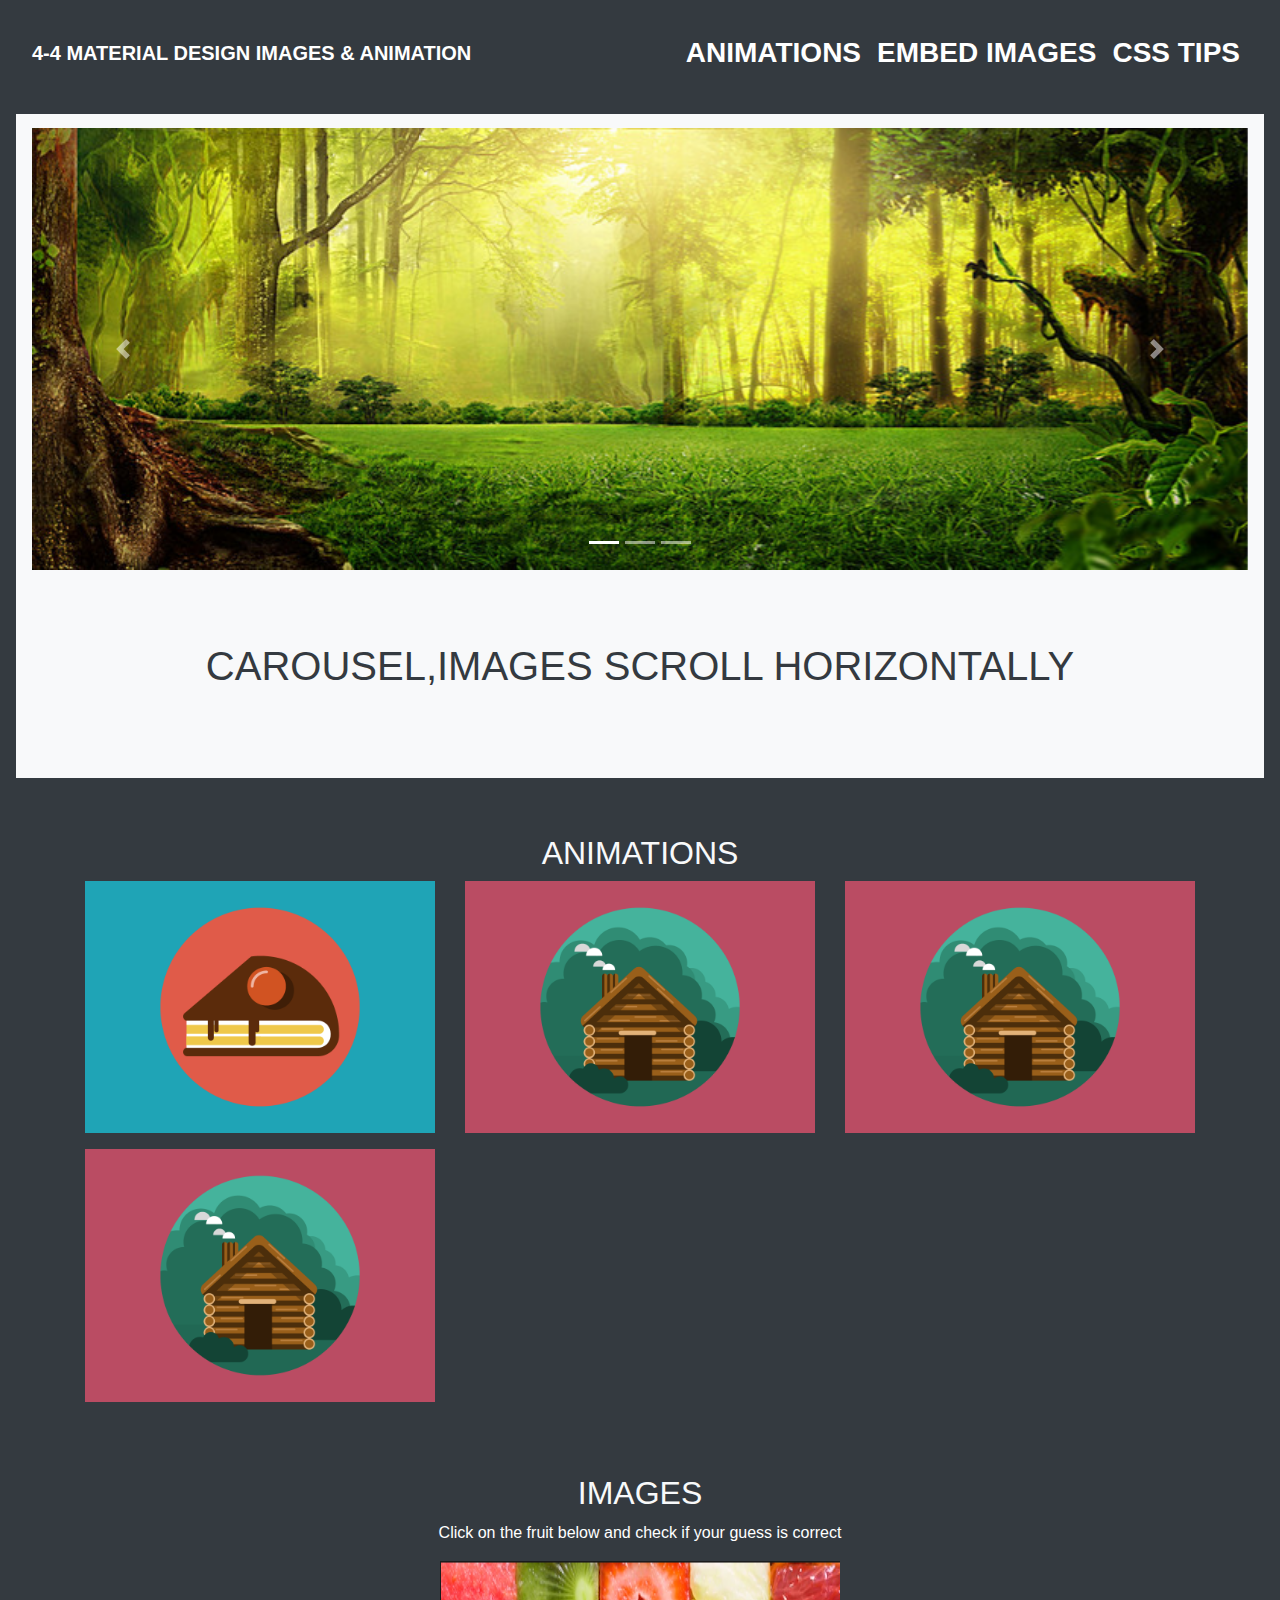
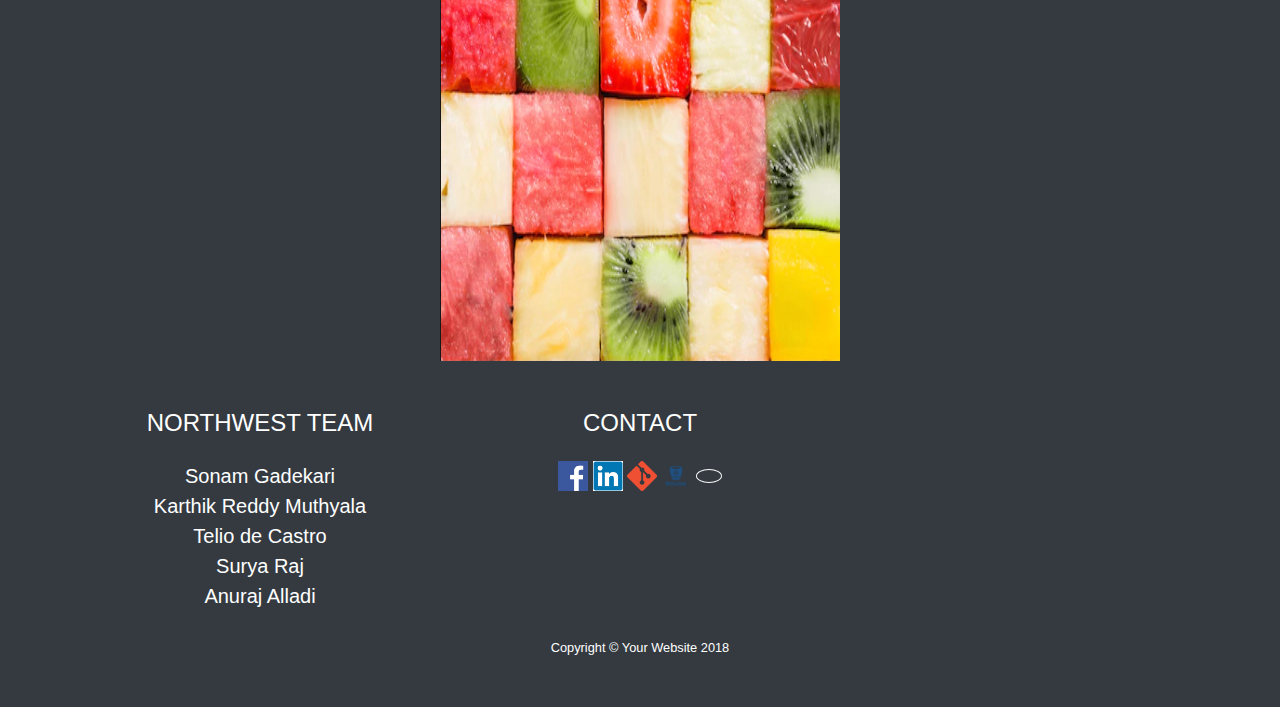
<file: index.html>
<!DOCTYPE html>
<html lang="en">
  <head>
    <meta charset="utf-8">
    <meta name="viewport" content="width=device-width, initial-scale=1, shrink-to-fit=no">
    <meta name="description" content="">
    <meta name="author" content="">
    <title>4-4 Material Design Images & Animation</title>
   <!--<link href='https://fonts.googleapis.com/css?family=Sofia Highlight' rel='stylesheet'>	-->
   <link rel="stylesheet" href="https://maxcdn.bootstrapcdn.com/bootstrap/4.0.0/css/bootstrap.min.css" integrity="sha384-Gn5384xqQ1aoWXA+058RXPxPg6fy4IWvTNh0E263XmFcJlSAwiGgFAW/dAiS6JXm" crossorigin="anonymous">
   <script src="https://code.jquery.com/jquery-3.2.1.slim.min.js" integrity="sha384-KJ3o2DKtIkvYIK3UENzmM7KCkRr/rE9/Qpg6aAZGJwFDMVNA/GpGFF93hXpG5KkN" crossorigin="anonymous"></script>
   <script src="https://cdnjs.cloudflare.com/ajax/libs/popper.js/1.12.9/umd/popper.min.js" integrity="sha384-ApNbgh9B+Y1QKtv3Rn7W3mgPxhU9K/ScQsAP7hUibX39j7fakFPskvXusvfa0b4Q" crossorigin="anonymous"></script>
   <script src="https://maxcdn.bootstrapcdn.com/bootstrap/4.0.0/js/bootstrap.min.js" integrity="sha384-JZR6Spejh4U02d8jOt6vLEHfe/JQGiRRSQQxSfFWpi1MquVdAyjUar5+76PVCmYl" crossorigin="anonymous"></script>
   <link href="css/navigationfont.css" rel="stylesheet">
  </head>
  <body id="page-top" class="p-3 mb-2 bg-dark text-white">
    <!-- Navigation -->
    <nav id ="fontid" class="navbar navbar-expand-lg bg-secondary fixed-top text-uppercase text-light bg-dark" id="mainNav">
      <div class="container-fluid p-3 mb-2 bg-dark text-white">
        <a class="navbar-brand js-scroll-trigger" href="#page-top" style="color:white">4-4 Material Design Images & Animation</a>
        <button class="navbar-toggler navbar-toggler-right text-uppercase" type="button" data-toggle="collapse" data-target="#navbarResponsive" aria-controls="navbarResponsive" aria-expanded="false" aria-label="Toggle navigation">
          Menu
        </button>		
        <div class="collapse navbar-collapse" id="navbarResponsive">
          <ul class="nav navbar-nav ml-auto"">
            <li class="nav-item">
              <a class="nav-link js-scroll-trigger" href="#portfolio" style="color:white">Animations</a>
            </li>
            <li class="nav-item">
              <a class="nav-link js-scroll-trigger" href="#imagedivision" style="color:white">Embed Images</a>
            </li>
            <li class="nav-item">
              <a class="nav-link js-scroll-trigger" href="#contact"style="color:white">CSS tips</a>
            </li>
          </ul>
        </div>
      </div>
    </nav>
    <!-- Header -->
    <br><br><br><br>
    <header class="masthead bg-primary text-white text-center">
      <div class="container-fluid p-3 mb-2 bg-light text-dark">
  <!--      <img class="img-fluid mb-5 d-block mx-auto" src="img/profile.png" alt="">    -->
<div id="carouselExampleIndicators" class="carousel slide" data-ride="carousel">
  <ol class="carousel-indicators ">
    <li data-target="#carouselExampleIndicators" data-slide-to="0" class="active"></li>
    <li data-target="#carouselExampleIndicators" data-slide-to="1"></li>
    <li data-target="#carouselExampleIndicators" data-slide-to="2"></li>
  </ol>
  <div class="carousel-inner">
    <div class="carousel-item active">
      <img class="d-block w-100" src="img/portfolio/nature.png" alt="First slide">
    </div>
	<div class="carousel-item">
      <img class="d-block w-100" src="img/portfolio/baloons.png" alt="second slide">
    </div>
    <div class="carousel-item">
      <img class="d-block w-100" src="img/portfolio/fireworks.png" alt="Third slide">
    </div>
	<div class="carousel-item">
      <img class="d-block w-100" src="img/portfolio/baloon2.png" alt="fourth slide">
    </div>
  </div>
  <a class="carousel-control-prev" href="#carouselExampleIndicators" role="button" data-slide="prev">
    <span class="carousel-control-prev-icon" aria-hidden="true"></span>
    <span class="sr-only">Previous</span>
  </a>
  <a class="carousel-control-next" href="#carouselExampleIndicators" role="button" data-slide="next">
    <span class="carousel-control-next-icon" aria-hidden="true"></span>
    <span class="sr-only">Next</span>
  </a>
</div>
        <br><br><br>	
        <h1 class="text-uppercase mb-0">Carousel,Images scroll horizontally</h1>
		<br><br><br>	
      </div>
    </header>
	<br><br>

    <!-- Portfolio Grid Section -->
    <section class="portfolio" id="portfolio">
      <div class="container">
        <h2 class="text-center text-uppercase text-secondary text-light bg-dark">Animations</h2>
        <div class="row">
          <div class="col-md-6 col-lg-4">
            <a class="portfolio-item" href="#portfolio-modal-1">
			 <p><a href="animation1.html"><img class="img-fluid" src="img/portfolio/cake.png" alt="">
            </a>
          </div>         
          <div class="col-md-6 col-lg-4">
            <a class="portfolio-item" href="#portfolio-modal-1">
              <img class="img-fluid" src="img/portfolio/cabin.png" alt="">
            </a>
          </div>
		  <div class="col-md-6 col-lg-4">
            <a class="portfolio-item" href="#portfolio-modal-1">
              <img class="img-fluid" src="img/portfolio/cabin.png" alt="">
            </a>
          </div>
		  <div class="col-md-6 col-lg-4">
            <a class="portfolio-item" href="#portfolio-modal-1">
              <img class="img-fluid" src="img/portfolio/cabin.png" alt="">
            </a>
          </div>
      </div>
	  </div>
    </section>      
    <br><br><br>
	
	
	<!--Image Section-->
	<section class="imagedivision" id="imagedivision">
	<div  class="container text-center">
	<h2 class="text-center text-uppercase text-secondary text-light bg-dark">Images</h2>
	<p>Click on the fruit below and check if your guess is correct</p>
	<img src="img/fruits.png" alt="fruits" width="400" height="400" usemap="#fruitmap">
   <map name="fruitmap">
		<area shape="rect" coords="0,0,80,133" alt="fruit" href="img/watermelon.jpg">
		<area shape="rect" coords="0,0,160,133" alt="Phone" href="img/kiwi.jpg">		
		<area shape="rect" coords="0,0,240,133" alt="Cup of coffee" href="img/strawberry.jpg">
		<area shape="rect" coords="0,0,320,133" alt="Cup of coffee" href="img/pineapple.jpg">
		<area shape="rect" coords="0,0,400,133" alt="Cup of coffee" href="img/watermelon.jpg">
		<area shape="rect" coords="0,80,80,266" alt="Phone" href="img/apple.jpg">
		<area shape="rect" coords="80,80,160,266" alt="Phone" href="img/watermelon.jpg">
		<area shape="rect" coords="160,80,240,266" alt="Phone" href="img/muskmelon.jpg">
		<area shape="rect" coords="240,80,320,266" alt="Phone" href="img/watermelon.jpg">
		<area shape="rect" coords="320,80,400,266" alt="Phone" href="img/kiwi.jpg">
		<area shape="rect" coords="0,160,80,399" alt="Phone" href="img/watermelon.jpg">
		<area shape="rect" coords="80,160,160,399" alt="Phone" href="img/pineapple.jpg">
		<area shape="rect" coords="160,160,240,399" alt="Phone" href="img/kiwi.jpg">
		<area shape="rect" coords="240,160,320,399" alt="Phone" href="img/muskmelon.jpg">
		<area shape="rect" coords="320,160,400,399" alt="Phone" href="img/mango.jpg">	
   </map>
   <br><br><br>
	</div>
	</section>
    <!-- Footer -->
    <footer class="footer text-center">
      <div class="container">
        <div class="row">
          <div class="col-md-4 mb-5 mb-lg-0">
            <h4 class="text-uppercase mb-4">Northwest Team</h4>
            <p class="lead mb-0">Sonam Gadekari
              <br>Karthik Reddy Muthyala
			  <br>Telio de Castro
			  <br>Surya Raj
			  <br>Anuraj Alladi
			  </p>
          </div>
          <div class="col-md-4 mb-5 mb-lg-0">
            <h4 class="text-uppercase mb-4">Contact</h4>
            <ul class="list-inline mb-0">
                </a>
              </li>
              <li class="list-inline-item">                
				<a href="https://www.facebook.com/sonam.gadekari">
                <img src="img/facebook.png" alt="my picture" height="30" width="30" />
                </a>
				<a href="https://www.linkedin.com/in/sonam-gadekari-a0b10b139/">
					<img src="img/linkedin.png" alt="my picture" height="30" width="30" />
				</a>
				<a href="https://github.com/SonamGadkari">
				<img src="img/Git.png" alt="my picture" height="30" width="30" />
					</a>
					<a href="https://bitbucket.org/S533490/">
					<img src="img/bitbucket.png" alt="my picture" height="30" width="30" />
					</a>
				<a class="btn btn-outline-light btn-social text-center rounded-circle" href="#">
                </a>
              </li>
            </ul>
          </div>          
        </div>
      </div>
    </footer>

    <div class="copyright py-4 text-center text-white">
      <div class="container">
        <small>Copyright &copy; Your Website 2018</small>
      </div>
    </div>

    <!-- Scroll to Top Button (Only visible on small and extra-small screen sizes) -->
    <div class="scroll-to-top d-lg-none position-fixed ">
      <a class="js-scroll-trigger d-block text-center text-white rounded" href="#page-top">
      </a>
    </div>

  </body>

</html>
</file>
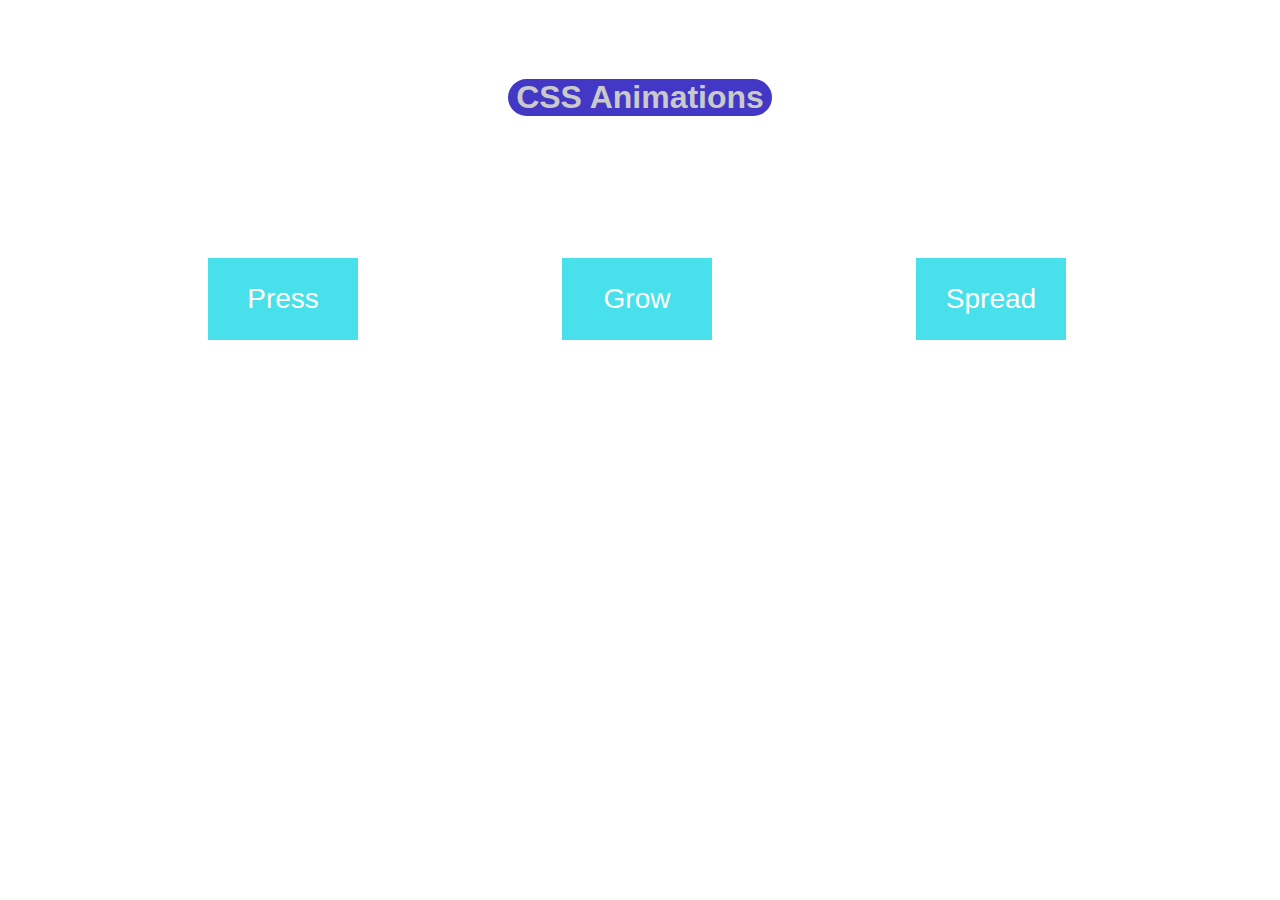
<file: animation1.html>
<!Doctype html>
<html lang="en">
<head>
<meta charset="utf-8">
<title>HTML Workshop</title>
<link href="css/animation1.css" rel="stylesheet" media="all">
</head>
<body>

<div class="animation">
<h1>CSS Animations</h1>

</div>
    <button class="buttonPress">Press</button>
    <button class="buttonGrow">Grow</button>
    <button class="buttonSpread">Spread</button>
</body>


</html>
</file>
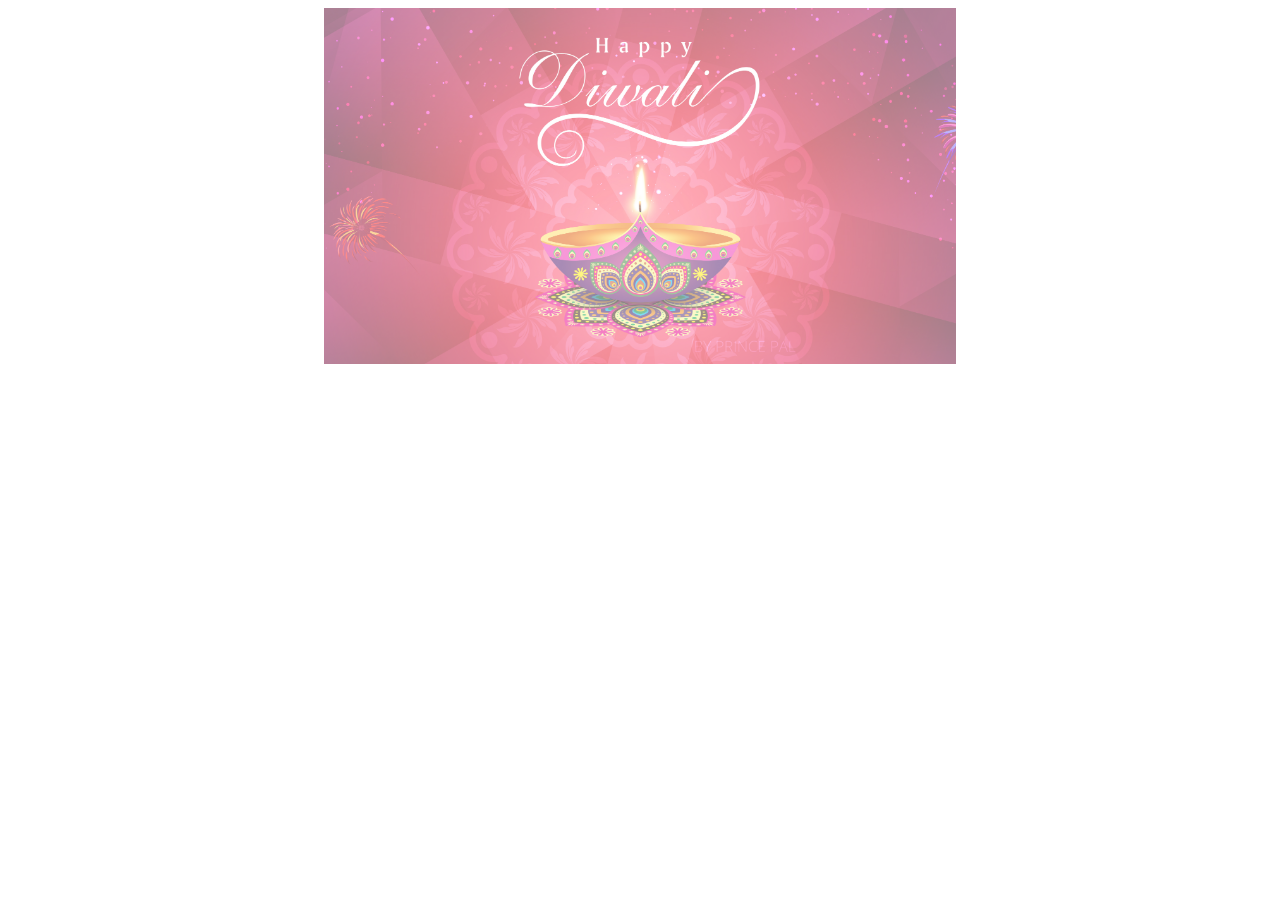
<file: cssimages.html>
<!DOCTYPE html>
<html>
<head>
<style>
img {
    display: block;
    margin-left: auto;
    margin-right: auto;
   /* border-radius: 18px; */
    /* border-radius:50%;  */
   /* max-width: 100%;  */
    /* height: auto; */
    opacity: 0.5; 
    /* filter:grayscale(50%); */
    
}
</style>
</head>
<body>

<img src="img/Diwali (2).jpg" alt="minion" style="width:50%">

</body>
</html>
</file>
<file: css/navigationfont.css>
#fontid
{
        font-size: 28px;
	color:white;
	font-weight:bold;
        background: rgba(0, 0, 0, 10.5);
        display:inline;
}
</file>
<file: css/animation1.css>
button {
    position: relative;
    background-color: rgb(72, 224, 235);
    border: none;
    font-size: 28px;
    color: #FFFFFF;
    padding: 25px;
    width: 150px;
    text-align: center;
    -webkit-transition-duration: 0.4s; 
    transition-duration: 0.5s;
    text-decoration: none;
    overflow: hidden;
    cursor: pointer;
    margin-left: 200px;
}

.button:hover {background-color: #3e638e}

.buttonPress:active {
    background-color: #111111;
    box-shadow: 0 5px #666;
    transform: translateY(4px);
  }

  .buttonGrow:hover, buttonGrow:focus, .buttonGrow:active{
    transform: scale(1.1);
}

buttonspread:before {
    content: "";
    position: absolute;
    z-index: -1;
    top: 0;
    bottom: 0;
    left: 0;
    right: 0;
    background: rgb(177, 83, 156);
    -webkit-transform: scaleX(0);
    transform: scaleX(0);
    -webkit-transform-origin: 50%;
    transform-origin: 50%;
    -webkit-transition-property: transform;
    transition-property: transform;
    -webkit-transition-duration: 0.3s;
    transition-duration: 0.3s;
    -webkit-transition-timing-function: ease-out;
    transition-timing-function: ease-out;
  }
.buttonSpread:hover, buttonSpread:focus, buttonSpread:active {
    color: rgb(0, 0, 0);
    background-color: rgb(177, 83, 156);
  }
 
  .animation{
      background: url(http://virtualcustoms.net/attachment.php?s=f4300e6d7f2573603929f535c0fbea39&attachmentid=64100&d=1379240143) repeat 0 0;
      width: 100%;
      text-align: center;
      height: 200px;
      padding-top: 50px;
      -webkit-animation: slide 20s linear infinite;
    }
      
      @-webkit-keyframes slide {
          from { background-position: 0 0; }
          to { background-position: -500px 0; }
      }

      h1 {
        font-family: sans-serif;
        color:rgb(202, 202, 202);
        background-color: rgb(66, 56, 197);
       margin-left: 500px;
       margin-right:500px;
        text-align: center;
        border-radius: 25px;
      }
</file>
